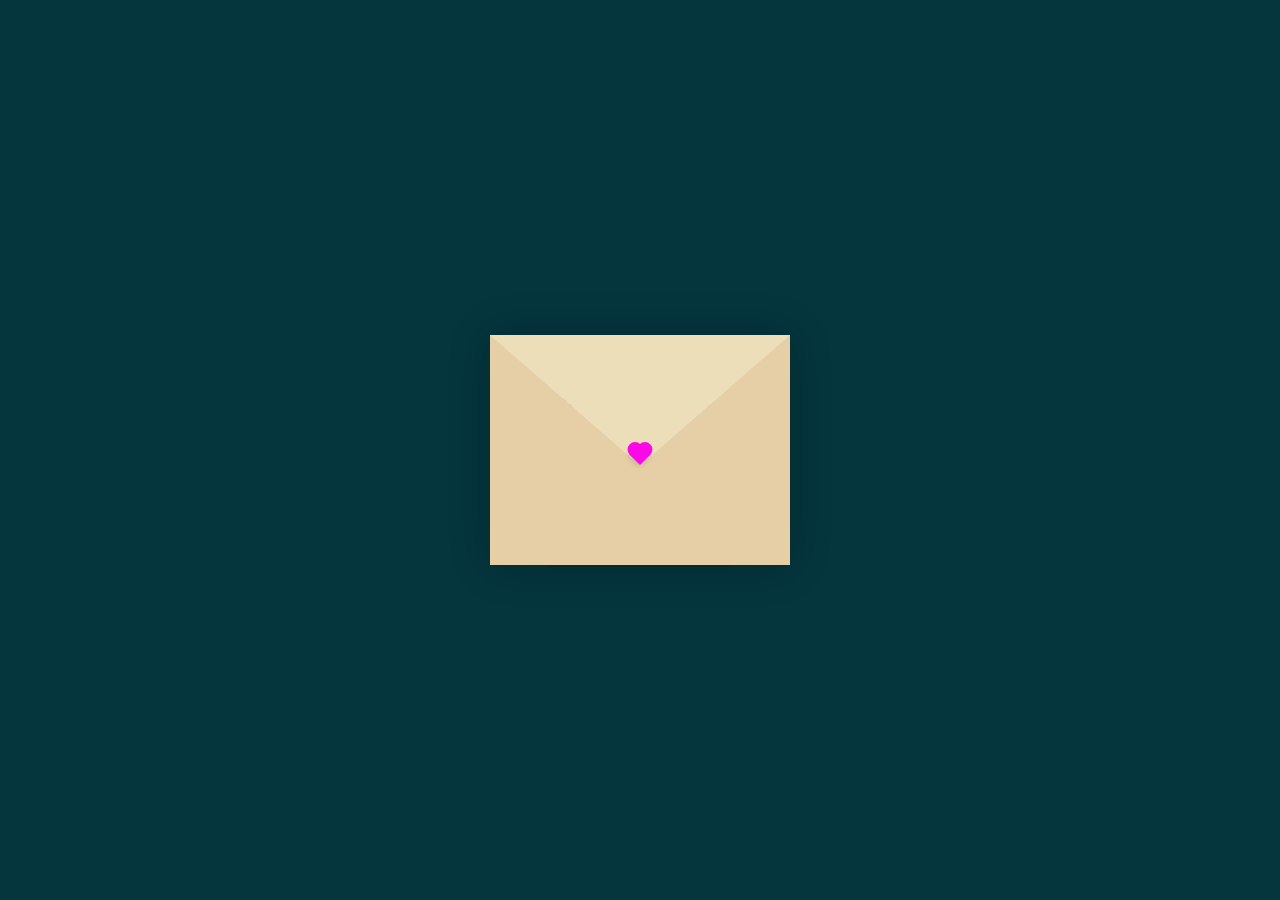
<file: index.html>
<!DOCTYPE html>
<html lang="en">
<head>
    <meta charset="UTF-8">
    <meta http-equiv="X-UA-Compatible" content="IE=edge">
    <meta name="viewport" content="width=device-width, initial-scale=1.0">
    <title>For Yanessa</title>
    <link rel="stylesheet" href="./style.css">
</head>
<body>
    <div class="container">
        <div class="envelope-wrapper">
            <div class="envelope">
                <div class="letter">
                    <div class="text">
                        <strong>From : keivin</strong>
                        <p>
                             Hello Yanessa, Sorry to bother you, May aaminin lang sana ako,  gusto ko sana sa personal sabihin to lalo na nung year end party kaso hindi ako maka hanap ng tamang timing at medyo nahihiya rin ako kaya dito nalang siguro, gusto talaga kita, matagal na, hindi ko lang pinapahalata and yun ayoko na kasi itago lang tong feelings ko sayo kaya eto, nag hanap nalang ako ng way para sabihin nararamdaman ko sayo :>>>
                        </p>
                    </div>
                </div>
            </div>
            <div class="heart"></div>
        </div>
    </div>
    <script>
        const envelope = document.querySelector('.envelope-wrapper');
        envelope.addEventListener('click', () => {
            envelope.classList.toggle('flap');
        });
    </script>
</body>
</html>
</file>
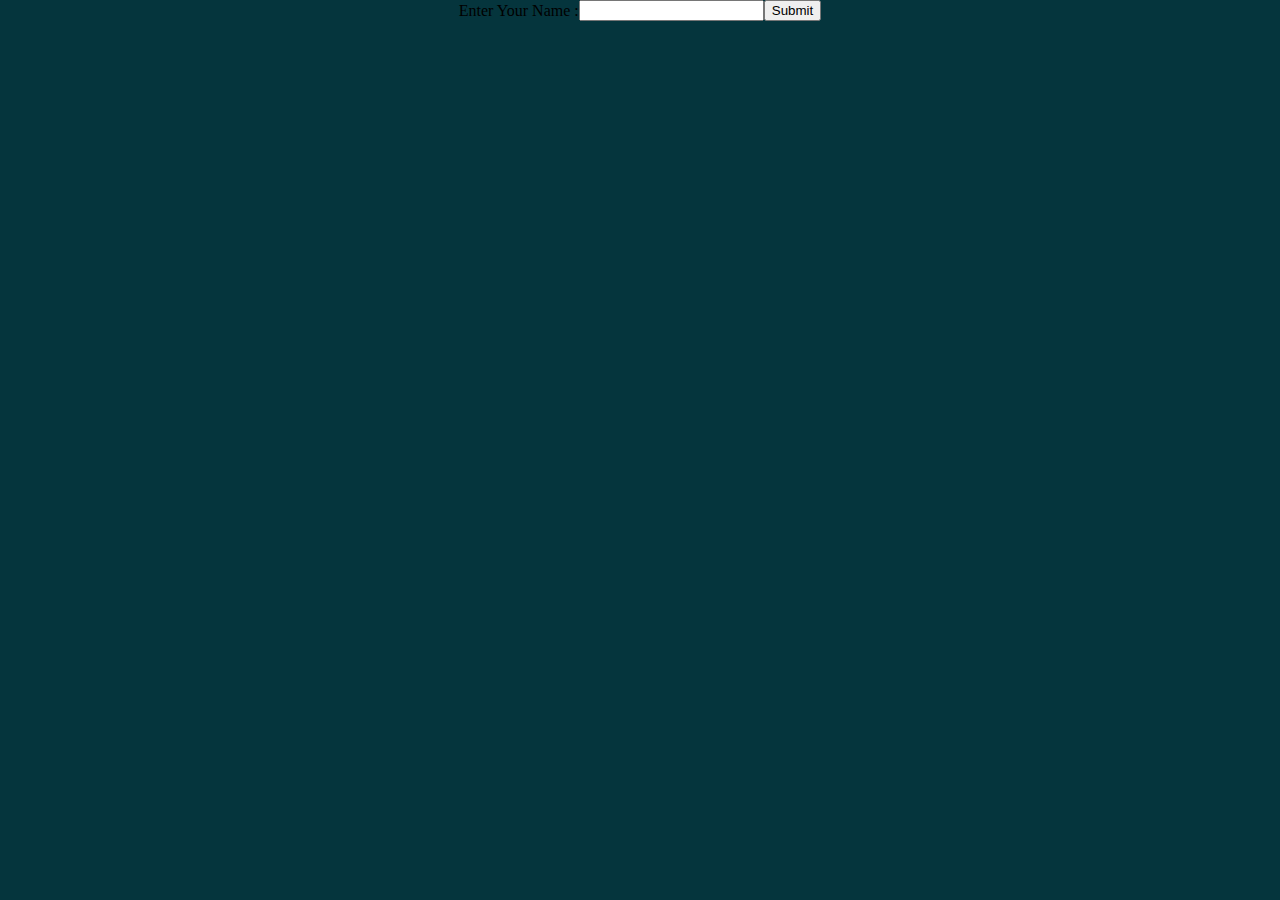
<file: Website.html>
<!DOCTYPE html>
    <html lang="en">
    <head>
        <link rel="stylesheet" href="style.css">
        <title>User Input</title>
    </head>
    <body>
        
        <label id="myLabel">Enter Your Name : </label> <br>
        <input type="text" id="myText"><br>
        <button type="button" id="myButton">Submit</button>

    </body>
    <script src="script.js"></script>
</html
</file>
<file: style.css>
:root{
  --primary: #fff;
  --bg-color: rgb(5, 53, 61);
  --bg-envelope-color: #f5edd1;
  --envelope-tab: #ecdeb8;
  --envelope-cover: #e6cfa7;
  --shadow-color: rgba(0, 0, 0, 0.2);
  --txt-color: #444;
  --heart-color: rgb(252, 8, 231);
}
body{
  margin: 0;
  padding: 0;
  box-sizing: border-box;
  background: var(--bg-color);
  display: flex;
  align-items: center;
  justify-content: center;
}
.container {
  height: 100vh;
  display: grid;
  place-items: center;
}
.container > .envelope-wrapper {
  background: var(--bg-envelope-color);
  box-shadow: 0 0 40px var(--shadow-color);
}
.envelope-wrapper > .envelope {
  position: relative;
  width: 300px;
  height: 230px;
}
.envelope-wrapper > .envelope::before {
  content: "";
  position: absolute;
  top: 0;
  z-index: 2;
  border-top: 130px solid var(--envelope-tab);
  border-right: 150px solid transparent;
  border-left: 150px solid transparent;
  transform-origin: top;
  transition: all 0.5s ease-in-out 0.7s;
}
.envelope-wrapper > .envelope::after {
  content: "";
  position: absolute;
  z-index: 2;
  width: 0px;
  height: 0px;
  border-top: 130px solid transparent;
  border-right: 150px solid var(--envelope-cover);
  border-bottom: 100px solid var(--envelope-cover);
  border-left: 150px solid var(--envelope-cover);
}
.envelope > .letter {
  position: absolute;
  right: 20%;
  bottom: 0;
  width: 54%;
  height: 80%;
  background: var(--primary);
  text-align: center;
  transition: all 1s ease-in-out;
  box-shadow: 0 0 5px var(--shadow-color);
  padding: 20px 10px;
}

.envelope > .letter > .text {
  font-family: 'Gill Sans', 'Gill Sans MT', Calibri, 'Trebuchet MS', sans-serif;
  color: var(--txt-color);
  text-align: left;
  font-size: 5px;
}
.heart {
  position: absolute;
  top: 50%;
  left: 50%;
  width: 15px;
  height: 15px;
  background: var(--heart-color);
  z-index: 4;
  transform: translate(-50%, -20%) rotate(45deg);
  transition: transform 0.5s ease-in-out 1s;
  box-shadow: 0 1px 6px var(--shadow-color);
  cursor: pointer;
}
.heart:before, 
.heart:after {
  content: "";
  position: absolute;
  width: 15px;
  height: 15px;
  background-color: var(--heart-color);
  border-radius: 50%;
}
.heart:before {
  top: -7.5px;
}
.heart:after {
  right: 7.5px;
}
.flap > .envelope:before {
  transform: rotateX(180deg);
  z-index: 0;
}
.flap > .envelope > .letter {
  bottom: 100px;
  transform: scale(1.5);
  transition-delay: 1s;
}
.flap > .heart {
  transform: rotate(90deg);
  transition-delay: 0.4s;
}
</file>
